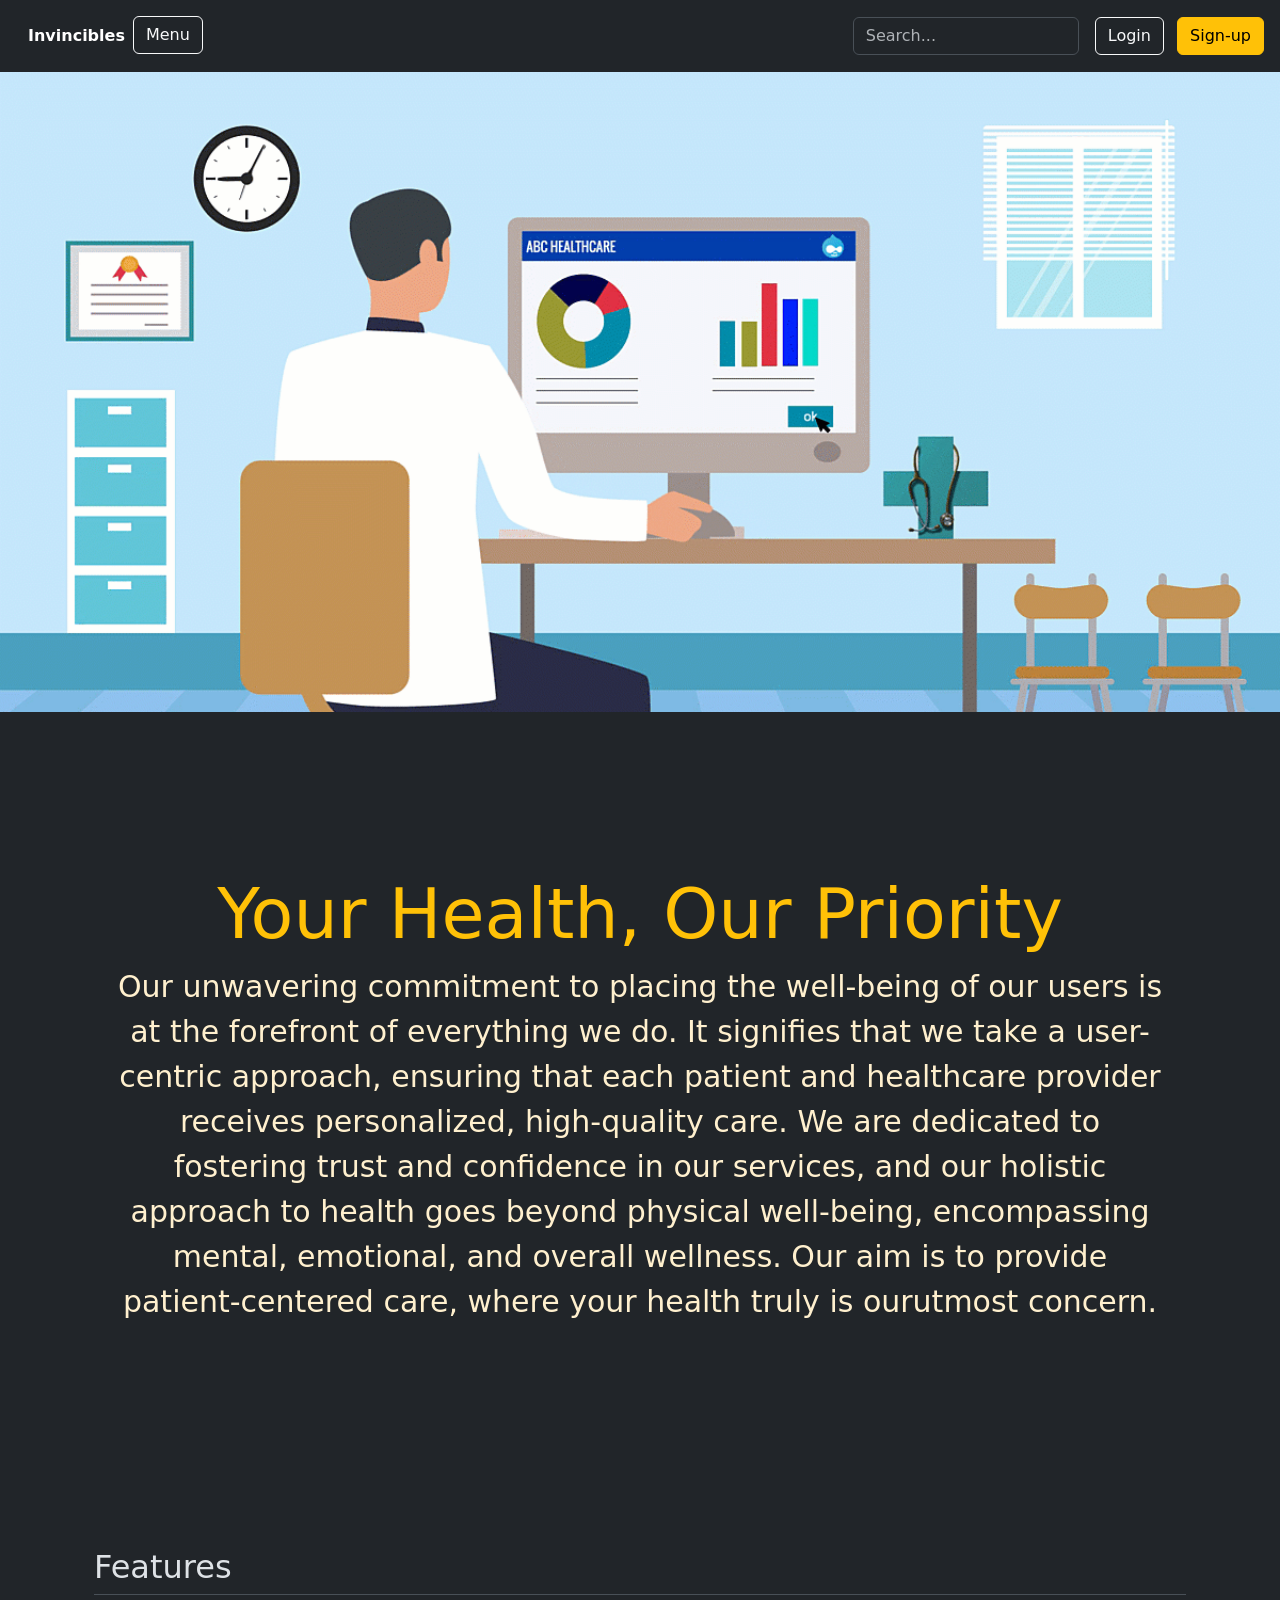
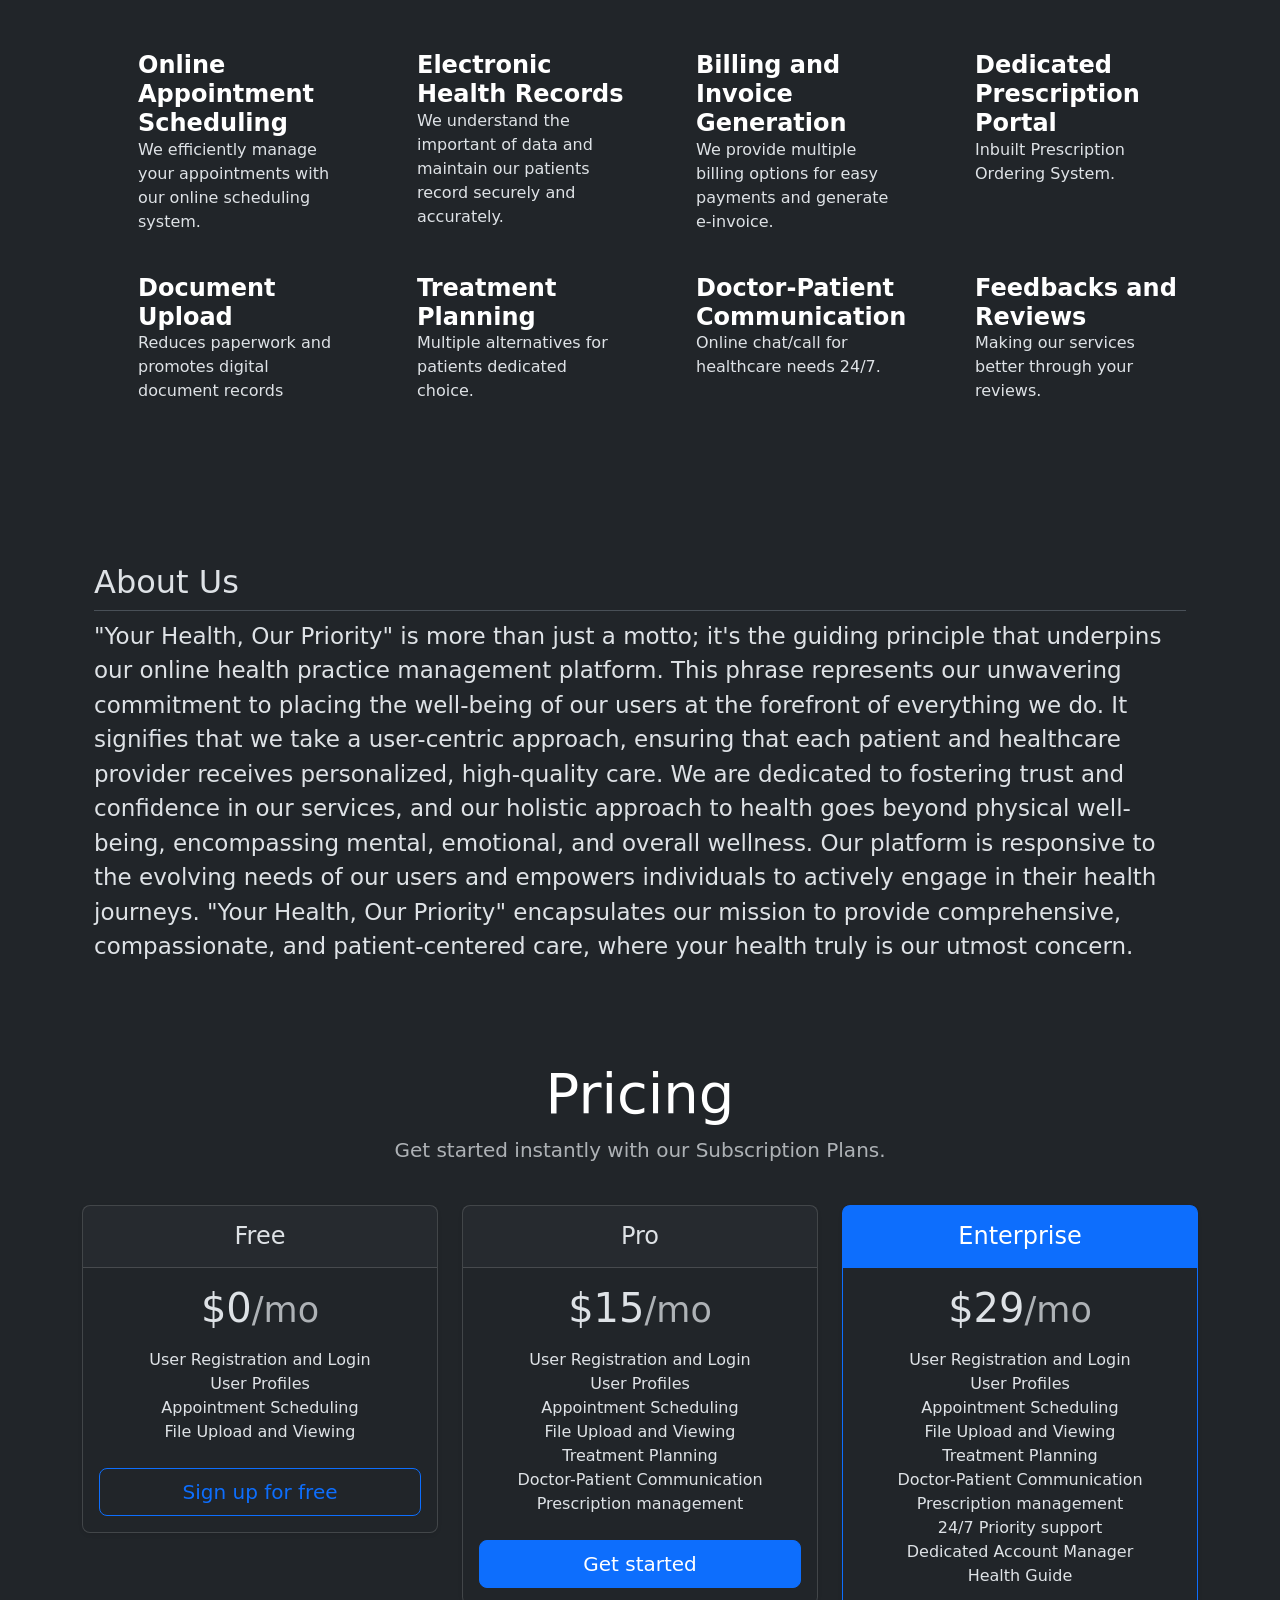
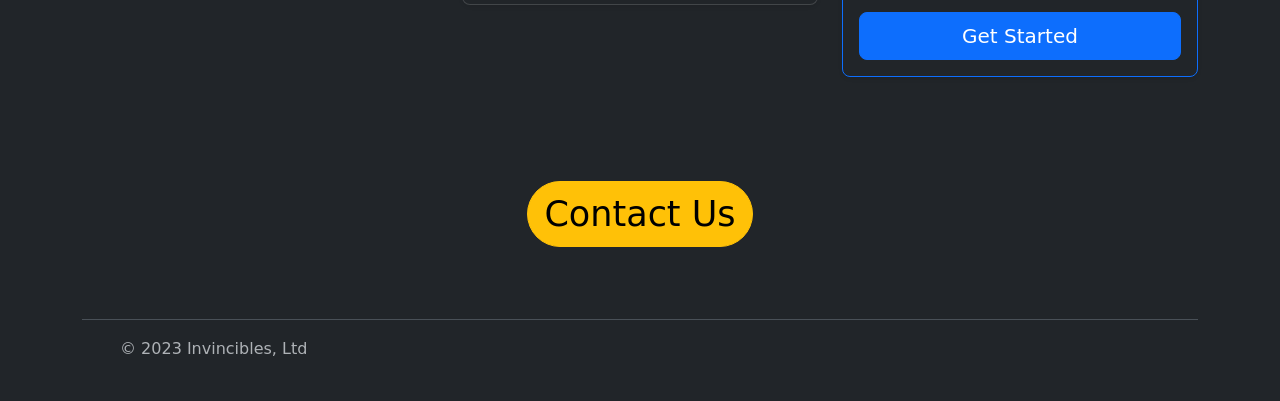
<file: Invincibles-Code/index.html>
<!DOCTYPE html>
<html lang="en" data-bs-theme="dark">

<head>
  <meta charset="UTF-8">
  <meta name="viewport" content="width=device-width, initial-scale=1.0">
  <title>Invincibles</title>
  <link href="https://cdn.jsdelivr.net/npm/bootstrap@5.3.1/dist/css/bootstrap.min.css" rel="stylesheet"
    integrity="sha384-4bw+/aepP/YC94hEpVNVgiZdgIC5+VKNBQNGCHeKRQN+PtmoHDEXuppvnDJzQIu9" crossorigin="anonymous">
  <link rel="stylesheet" href="./style.css">
</head>

<body>

  <!-- Navbar -->
  <section id="navbar">
    <header class="p-3 text-bg-dark">
      <div>
        <div class="d-flex flex-wrap align-items-center justify-content-center justify-content-lg-start ">
          <a href="/" class="d-flex align-items-center mb-2 mb-lg-0 text-white text-decoration-none">
            <svg class="bi me-1" width="0" height="30" role="img" aria-label="Bootstrap">
              <use xlink:href="#bootstrap"></use>
            </svg>
          </a>

          <ul class="nav col-12 col-lg-auto me-lg-auto mb-2 justify-content-cen mb-md-0">
            <li><a href="#" class="nav-link px-2 text-white"><b>Invincibles</b></a></li>
            <li>
              <div class="text-end">
                <button type="button" id="menuButton" class="btn btn-outline-light me-2">Menu</button>
              </div>
              <script>
                document.getElementById("menuButton").addEventListener("click", function() {
                  // Redirect to the desired page using JavaScript
                  window.location.href = "MenuBar.html";
                });
              </script>
            </li>
            <!-- <li><a href="#" class="nav-link px-2 text-white">Pricing</a></li>
            <li><a href="#" class="nav-link px-2 text-white">Contact Us</a></li>
            <li><a href="#" class="nav-link px-2 text-white">About</a></li> -->
          </ul>

          <form class="col-12 col-lg-auto mb-3 mb-lg-0 me-lg-3" role="search">
            <input type="search" class="form-control form-control-dark text-bg-dark" placeholder="Search..."
              aria-label="Search">
          </form>

          <div class="text-end">
            <button type="button" id="loginButton" class="btn btn-outline-light me-2">Login</button>
              <script>
                document.getElementById("loginButton").addEventListener("click", function() {
                  // Redirect to the desired page using JavaScript
                  window.location.href = "formvalidation.html";
                });
              </script>
            <button type="button" class="btn btn-warning">Sign-up</button>
          </div>
        </div>
      </div>
    </header>
  </section>


  <!-- Login Form Js-->
  <script>
    document.getElementById('loginButton').addEventListener('click', function () {
      var navbar = document.getElementById('navbar');
      var loginForm = document.getElementById('loginForm');

      // Toggle the visibility of the navbar and login form
      if (navbar.style.display === 'none') {
        navbar.style.display = 'block';
        loginForm.style.display = 'none';
      } else {
        navbar.style.display = 'none';
        loginForm.style.display = 'block';
      }
    });
  </script>

  <section class="full-width-section">
    <div>
      <img src="healthcare.gif" alt="healthcare img" style="width: 100%; height: auto;">
    </div>
  </section>


  <!-- Header -->
  <section>
    <div class="position-relative overflow-hidden p-3 p-md-5 m-md-3 text-center">
      <div class="p-lg-5 mx-auto my-5">
        <h1 class="hi">Your Health, Our Priority</h1>
        <p class="hello">Our unwavering commitment to placing the well-being of our users is at the forefront of
          everything we do. It
          signifies that we take a user-centric approach, ensuring that each patient and healthcare provider receives
          personalized, high-quality care. We are dedicated to fostering trust and confidence in our services, and our
          holistic approach to health goes beyond physical well-being, encompassing mental, emotional, and overall
          wellness. Our aim is to provide patient-centered care, where your health truly is ourutmost concern.</p>
        <div class="d-flex gap-3 justify-content-center lead fw-normal">
        </div>
        <div class="product-device shadow-sm d-none d-md-block"></div>
        <div class="product-device product-device-2 shadow-sm d-none d-md-block"></div>
      </div>
  </section>


  <!--Features-->
  <section id="Features">
    <div class="container px-4 py-5" id="icon-grid">
      <h2 class="pb-2 border-bottom">Features</h2>

      <div class="row row-cols-1 row-cols-sm-2 row-cols-md-3 row-cols-lg-4 g-4 py-5">
        <div class="col d-flex align-items-start">
          <svg class="bi text-body-secondary flex-shrink-0 me-3" width="1.75em" height="1.75em">
            <use xlink:href="#bootstrap"></use>
          </svg>
          <div>
            <h3 class="fw-bold mb-0 fs-4 text-body-emphasis">Online Appointment Scheduling</h3>
            <p>We efficiently manage your appointments with our online scheduling system.</p>
          </div>
        </div>
        <div class="col d-flex align-items-start">
          <svg class="bi text-body-secondary flex-shrink-0 me-3" width="1.75em" height="1.75em">
            <use xlink:href="#cpu-fill"></use>
          </svg>
          <div>
            <h3 class="fw-bold mb-0 fs-4 text-body-emphasis">Electronic Health Records</h3>
            <p>We understand the important of data and maintain our patients record securely and accurately.</p>
          </div>
        </div>
        <div class="col d-flex align-items-start">
          <svg class="bi text-body-secondary flex-shrink-0 me-3" width="1.75em" height="1.75em">
            <use xlink:href="#calendar3"></use>
          </svg>
          <div>
            <h3 class="fw-bold mb-0 fs-4 text-body-emphasis">Billing and Invoice Generation</h3>
            <p>We provide multiple billing options for easy payments and generate e-invoice.</p>
          </div>
        </div>
        <div class="col d-flex align-items-start">
          <svg class="bi text-body-secondary flex-shrink-0 me-3" width="1.75em" height="1.75em">
            <use xlink:href="#home"></use>
          </svg>
          <div>
            <h3 class="fw-bold mb-0 fs-4 text-body-emphasis">Dedicated Prescription Portal</h3>
            <p>Inbuilt Prescription Ordering System.</p>
          </div>
        </div>
        <div class="col d-flex align-items-start">
          <svg class="bi text-body-secondary flex-shrink-0 me-3" width="1.75em" height="1.75em">
            <use xlink:href="#speedometer2"></use>
          </svg>
          <div>
            <h3 class="fw-bold mb-0 fs-4 text-body-emphasis">Document Upload</h3>
            <p>Reduces paperwork and promotes digital document records</p>
          </div>
        </div>
        <div class="col d-flex align-items-start">
          <svg class="bi text-body-secondary flex-shrink-0 me-3" width="1.75em" height="1.75em">
            <use xlink:href="#toggles2"></use>
          </svg>
          <div>
            <h3 class="fw-bold mb-0 fs-4 text-body-emphasis">Treatment Planning</h3>
            <p>Multiple alternatives for patients dedicated choice.</p>
          </div>
        </div>
        <div class="col d-flex align-items-start">
          <svg class="bi text-body-secondary flex-shrink-0 me-3" width="1.75em" height="1.75em">
            <use xlink:href="#geo-fill"></use>
          </svg>
          <div>
            <h3 class="fw-bold mb-0 fs-4 text-body-emphasis">Doctor-Patient Communication</h3>
            <p>Online chat/call for healthcare needs 24/7.</p>
          </div>
        </div>
        <div class="col d-flex align-items-start">
          <svg class="bi text-body-secondary flex-shrink-0 me-3" width="1.75em" height="1.75em">
            <use xlink:href="#tools"></use>
          </svg>
          <div>
            <h3 class="fw-bold mb-0 fs-4 text-body-emphasis">Feedbacks and Reviews</h3>
            <p>Making our services better through your reviews.</p>
          </div>
        </div>
      </div>
    </div>
  </section>


  <!--About Us-->
  <section id="About">
    <div class="container px-4 py-5" id="icon-grid">
      <h2 class="pb-2 border-bottom">About Us</h2>
      <p class="helloo">"Your Health, Our Priority" is more than just a motto; it's the guiding principle that underpins
        our online
        health practice management platform. This phrase represents our unwavering commitment to placing the well-being
        of our users at the forefront of everything we do. It signifies that we take a user-centric approach, ensuring
        that each patient and healthcare provider receives personalized, high-quality care. We are dedicated to
        fostering trust and confidence in our services, and our holistic approach to health goes beyond physical
        well-being, encompassing mental, emotional, and overall wellness. Our platform is responsive to the evolving
        needs of our users and empowers individuals to actively engage in their health journeys. "Your Health, Our
        Priority" encapsulates our mission to provide comprehensive, compassionate, and patient-centered care, where
        your health truly is our utmost concern.</p>
    </div>
  </section>


  <!--Pricing Plans(Subscription model)-->
  <section id="Pricing">
    <div class="container py-3">
      <header>
        <div class="pricing-header p-3 pb-md-4 mx-auto text-center">
          <h1 class="display-4 fw-normal text-body-emphasis">Pricing</h1>
          <p class="fs-5 text-body-secondary">Get started instantly with our Subscription Plans.</p>
        </div>
      </header>

      <main>
        <div class="row row-cols-1 row-cols-md-3 mb-3 text-center">
          <div class="col">
            <div class="card mb-4 rounded-3 shadow-sm">
              <div class="card-header py-3">
                <h4 class="my-0 fw-normal">Free</h4>
              </div>
              <div class="card-body">
                <h1 class="card-title pricing-card-title">$0<small class="text-body-secondary fw-light">/mo</small></h1>
                <ul class="list-unstyled mt-3 mb-4">
                  <li>User Registration and Login</li>
                  <li>User Profiles</li>
                  <li>Appointment Scheduling</li>
                  <li>File Upload and Viewing</li>
                </ul>
                <button type="button" class="w-100 btn btn-lg btn-outline-primary">Sign up for free</button>
              </div>
            </div>
          </div>
          <div class="col">
            <div class="card mb-4 rounded-3 shadow-sm">
              <div class="card-header py-3">
                <h4 class="my-0 fw-normal">Pro</h4>
              </div>
              <div class="card-body">
                <h1 class="card-title pricing-card-title">$15<small class="text-body-secondary fw-light">/mo</small>
                </h1>
                <ul class="list-unstyled mt-3 mb-4">
                  <li>User Registration and Login</li>
                  <li>User Profiles</li>
                  <li>Appointment Scheduling</li>
                  <li>File Upload and Viewing</li>
                  <li>Treatment Planning</li>
                  <li>Doctor-Patient Communication</li>
                  <li>Prescription management</li>
                </ul>
                <button type="button" class="w-100 btn btn-lg btn-primary">Get started</button>
              </div>
            </div>
          </div>
          <div class="col">
            <div class="card mb-4 rounded-3 shadow-sm border-primary">
              <div class="card-header py-3 text-bg-primary border-primary">
                <h4 class="my-0 fw-normal">Enterprise</h4>
              </div>
              <div class="card-body">
                <h1 class="card-title pricing-card-title">$29<small class="text-body-secondary fw-light">/mo</small>
                </h1>
                <ul class="list-unstyled mt-3 mb-4">
                  <li>User Registration and Login</li>
                  <li>User Profiles</li>
                  <li>Appointment Scheduling</li>
                  <li>File Upload and Viewing</li>
                  <li>Treatment Planning</li>
                  <li>Doctor-Patient Communication</li>
                  <li>Prescription management</li>
                  <li>24/7 Priority support</li>
                  <li>Dedicated Account Manager</li>
                  <li>Health Guide</li>
                </ul>
                <button type="button" class="w-100 btn btn-lg btn-primary">Get Started</button>
              </div>
            </div>
          </div>
        </div>
      </main>
    </div>
  </section>

  <!-- Checkout form
  <section>
    <div class="row container g-5">
      <div class="col-md-5 col-lg-4 order-md-last">
        <h4 class="d-flex justify-content-between align-items-center mb-3">
          <span class="text-primary">Your cart</span>
          <span class="badge bg-primary rounded-pill">3</span>
        </h4>
        <ul class="list-group mb-3">
          <li class="list-group-item d-flex justify-content-between lh-sm">
            <div>
              <h6 class="my-0">Product name</h6>
              <small class="text-body-secondary">Brief description</small>
            </div>
            <span class="text-body-secondary">$12</span>
          </li>
          <li class="list-group-item d-flex justify-content-between lh-sm">
            <div>
              <h6 class="my-0">Second product</h6>
              <small class="text-body-secondary">Brief description</small>
            </div>
            <span class="text-body-secondary">$8</span>
          </li>
          <li class="list-group-item d-flex justify-content-between lh-sm">
            <div>
              <h6 class="my-0">Third item</h6>
              <small class="text-body-secondary">Brief description</small>
            </div>
            <span class="text-body-secondary">$5</span>
          </li>
          <li class="list-group-item d-flex justify-content-between bg-body-tertiary">
            <div class="text-success">
              <h6 class="my-0">Promo code</h6>
              <small>EXAMPLECODE</small>
            </div>
            <span class="text-success">−$5</span>
          </li>
          <li class="list-group-item d-flex justify-content-between">
            <span>Total (USD)</span>
            <strong>$20</strong>
          </li>
        </ul>

        <form class="card p-2">
          <div class="input-group">
            <input type="text" class="form-control" placeholder="Promo code">
            <button type="submit" class="btn btn-secondary">Redeem</button>
          </div>
        </form>
      </div>
      <div class="col-md-7 col-lg-8">
        <h4 class="mb-3">Billing address</h4>
        <form class="needs-validation" novalidate="">
          <div class="row g-3">
            <div class="col-sm-6">
              <label for="firstName" class="form-label">First name</label>
              <input type="text" class="form-control" id="firstName" placeholder="" value="" required="">
              <div class="invalid-feedback">
                Valid first name is required.
              </div>
            </div>

            <div class="col-sm-6">
              <label for="lastName" class="form-label">Last name</label>
              <input type="text" class="form-control" id="lastName" placeholder="" value="" required="">
              <div class="invalid-feedback">
                Valid last name is required.
              </div>
            </div>

            <div class="col-12">
              <label for="username" class="form-label">Username</label>
              <div class="input-group has-validation">
                <span class="input-group-text">@</span>
                <input type="text" class="form-control" id="username" placeholder="Username" required="">
                <div class="invalid-feedback">
                  Your username is required.
                </div>
              </div>
            </div>

            <div class="col-12">
              <label for="email" class="form-label">Email <span class="text-body-secondary">(Optional)</span></label>
              <input type="email" class="form-control" id="email" placeholder="you@example.com">
              <div class="invalid-feedback">
                Please enter a valid email address for shipping updates.
              </div>
            </div>

            <div class="col-12">
              <label for="address" class="form-label">Address</label>
              <input type="text" class="form-control" id="address" placeholder="1234 Main St" required="">
              <div class="invalid-feedback">
                Please enter your shipping address.
              </div>
            </div>

            <div class="col-12">
              <label for="address2" class="form-label">Address 2 <span
                  class="text-body-secondary">(Optional)</span></label>
              <input type="text" class="form-control" id="address2" placeholder="Apartment or suite">
            </div>

            <div class="col-md-5">
              <label for="country" class="form-label">Country</label>
              <select class="form-select" id="country" required="">
                <option value="">Choose...</option>
                <option>United States</option>
              </select>
              <div class="invalid-feedback">
                Please select a valid country.
              </div>
            </div>

            <div class="col-md-4">
              <label for="state" class="form-label">State</label>
              <select class="form-select" id="state" required="">
                <option value="">Choose...</option>
                <option>California</option>
              </select>
              <div class="invalid-feedback">
                Please provide a valid state.
              </div>
            </div>

            <div class="col-md-3">
              <label for="zip" class="form-label">Zip</label>
              <input type="text" class="form-control" id="zip" placeholder="" required="">
              <div class="invalid-feedback">
                Zip code required.
              </div>
            </div>
          </div>

          <hr class="my-4">

          <div class="form-check">
            <input type="checkbox" class="form-check-input" id="same-address">
            <label class="form-check-label" for="same-address">Shipping address is the same as my billing
              address</label>
          </div>

          <div class="form-check">
            <input type="checkbox" class="form-check-input" id="save-info">
            <label class="form-check-label" for="save-info">Save this information for next time</label>
          </div>

          <hr class="my-4">

          <h4 class="mb-3">Payment</h4>

          <div class="my-3">
            <div class="form-check">
              <input id="credit" name="paymentMethod" type="radio" class="form-check-input" checked="" required="">
              <label class="form-check-label" for="credit">Credit card</label>
            </div>
            <div class="form-check">
              <input id="debit" name="paymentMethod" type="radio" class="form-check-input" required="">
              <label class="form-check-label" for="debit">Debit card</label>
            </div>
            <div class="form-check">
              <input id="paypal" name="paymentMethod" type="radio" class="form-check-input" required="">
              <label class="form-check-label" for="paypal">PayPal</label>
            </div>
          </div>

          <div class="row gy-3">
            <div class="col-md-6">
              <label for="cc-name" class="form-label">Name on card</label>
              <input type="text" class="form-control" id="cc-name" placeholder="" required="">
              <small class="text-body-secondary">Full name as displayed on card</small>
              <div class="invalid-feedback">
                Name on card is required
              </div>
            </div>

            <div class="col-md-6">
              <label for="cc-number" class="form-label">Credit card number</label>
              <input type="text" class="form-control" id="cc-number" placeholder="" required="">
              <div class="invalid-feedback">
                Credit card number is required
              </div>
            </div>

            <div class="col-md-3">
              <label for="cc-expiration" class="form-label">Expiration</label>
              <input type="text" class="form-control" id="cc-expiration" placeholder="" required="">
              <div class="invalid-feedback">
                Expiration date required
              </div>
            </div>

            <div class="col-md-3">
              <label for="cc-cvv" class="form-label">CVV</label>
              <input type="text" class="form-control" id="cc-cvv" placeholder="" required="">
              <div class="invalid-feedback">
                Security code required
              </div>
            </div>
          </div>

          <hr class="my-4">

          <button class="w-100 btn btn-primary btn-lg" type="submit">Continue to checkout</button>
        </form>
      </div>
    </div>
  </section>
-->


<!--Contact Details-->
  <section>
    <div class="d-flex gap-2 justify-content-center py-5">
      <button class="btn btn-warning rounded-pill px-3 buy" type="button" id="contactButton">Contact Us</button>
    </div>
  </section>
  
  <script>
    document.getElementById("contactButton").addEventListener("click", function() {
      // Redirect to the desired page using JavaScript
      window.location.href = "contact.html";
    });
  </script>
  </section>
  

  <!--Footer-->
  <section>
    <div class="container">
      <footer class="d-flex flex-wrap justify-content-between align-items-center py-3 my-4 border-top">
        <div class="col-md-4 d-flex align-items-center">
          <a href="/" class="mb-3 me-2 mb-md-0 text-body-secondary text-decoration-none lh-1">
            <svg class="bi" width="30" height="24">
              <use xlink:href="#bootstrap"></use>
            </svg>
          </a>
          <span class="mb-3 mb-md-0 text-body-secondary">© 2023 Invincibles, Ltd</span>
        </div>

        <ul class="nav col-md-4 justify-content-end list-unstyled d-flex">
          <li class="ms-3"><a class="text-body-secondary" href="#"><svg class="bi" width="24" height="24">
                <use xlink:href="#twitter"></use>
              </svg></a></li>
          <li class="ms-3"><a class="text-body-secondary" href="#"><svg class="bi" width="24" height="24">
                <use xlink:href="#instagram"></use>
              </svg></a></li>
          <li class="ms-3"><a class="text-body-secondary" href="#"><svg class="bi" width="24" height="24">
                <use xlink:href="#facebook"></use>
              </svg></a></li>
        </ul>
      </footer>
    </div>
  </section>


  <script src="https://cdn.jsdelivr.net/npm/bootstrap@5.3.1/dist/js/bootstrap.bundle.min.js"
    integrity="sha384-HwwvtgBNo3bZJJLYd8oVXjrBZt8cqVSpeBNS5n7C8IVInixGAoxmnlMuBnhbgrkm"
    crossorigin="anonymous"></script>
</body>

</html>
</file>
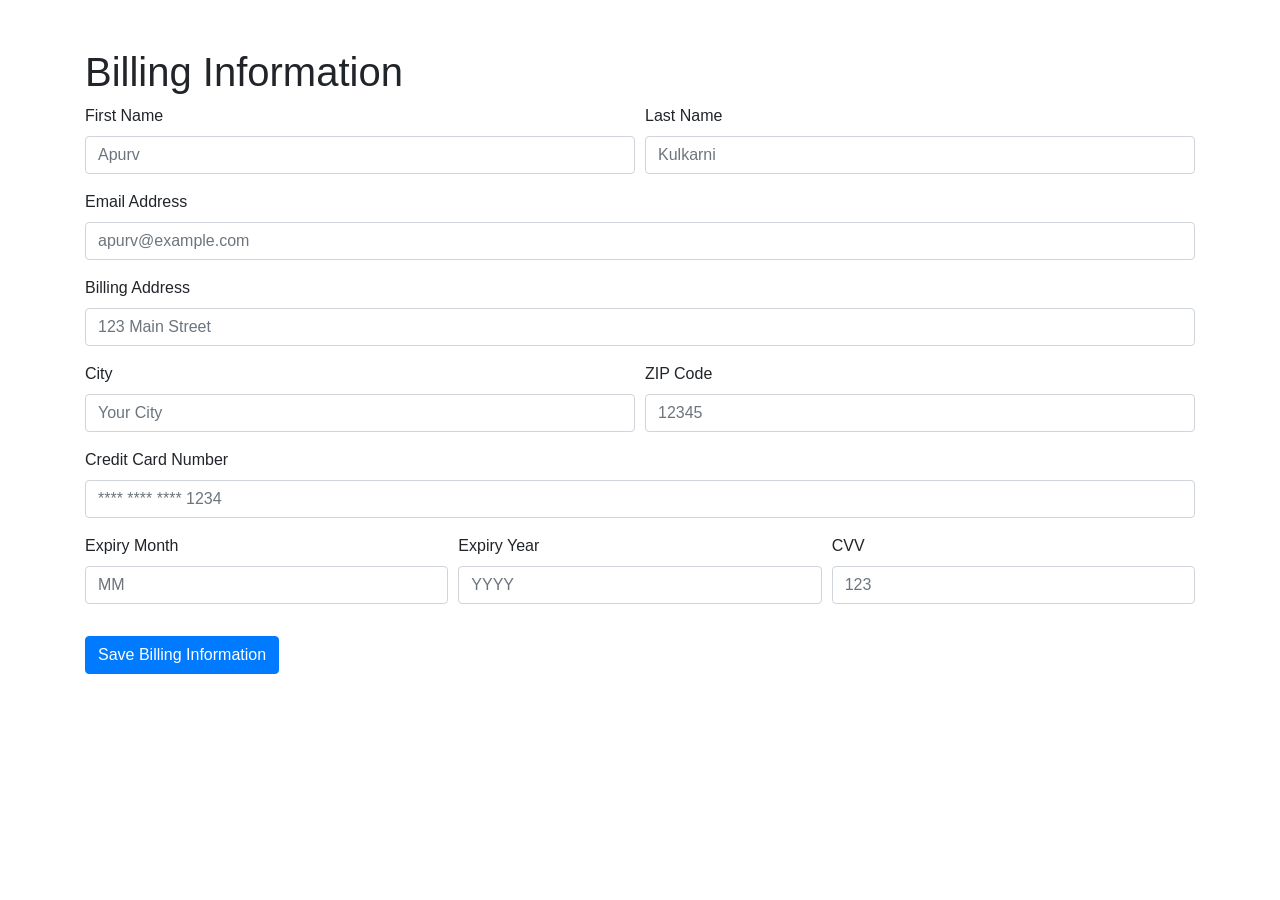
<file: Team Glitch/code files/billing/index.html>
<!DOCTYPE html>
<html lang="en">
<head>
    <meta charset="UTF-8">
    <meta name="viewport" content="width=device-width, initial-scale=1.0">
    <title>Billing Information - Apurv Kulkarni</title>
    <link rel="stylesheet" href="https://maxcdn.bootstrapcdn.com/bootstrap/4.5.2/css/bootstrap.min.css">
</head>
<body>
    <div class="container mt-5">
        <h1>Billing Information</h1>
        <form>
            <div class="form-row">
                <div class="form-group col-md-6">
                    <label for="first-name">First Name</label>
                    <input type="text" class="form-control" id="first-name" name="first-name" placeholder="Apurv">
                </div>
                <div class="form-group col-md-6">
                    <label for="last-name">Last Name</label>
                    <input type="text" class="form-control" id="last-name" name="last-name" placeholder="Kulkarni">
                </div>
            </div>
            <div class="form-group">
                <label for="email">Email Address</label>
                <input type="email" class="form-control" id="email" name="email" placeholder="apurv@example.com">
            </div>
            <div class="form-group">
                <label for="address">Billing Address</label>
                <input type="text" class="form-control" id="address" name="address" placeholder="123 Main Street">
            </div>
            <div class="form-row">
                <div class="form-group col-md-6">
                    <label for="city">City</label>
                    <input type="text" class="form-control" id="city" name="city" placeholder="Your City">
                </div>
                <div class="form-group col-md-6">
                    <label for="zip">ZIP Code</label>
                    <input type="text" class="form-control" id="zip" name="zip" placeholder="12345">
                </div>
            </div>
            <div class="form-group">
                <label for="credit-card">Credit Card Number</label>
                <input type="text" class="form-control" id="credit-card" name="credit-card" placeholder="**** **** **** 1234">
            </div>
            <div class="form-row">
                <div class="form-group col-md-4">
                    <label for="expiry-month">Expiry Month</label>
                    <input type="text" class="form-control" id="expiry-month" name="expiry-month" placeholder="MM">
                </div>
                <div class="form-group col-md-4">
                    <label for="expiry-year">Expiry Year</label>
                    <input type="text" class="form-control" id="expiry-year" name="expiry-year" placeholder="YYYY">
                </div>
                <div class="form-group col-md-4">
                    <label for="cvv">CVV</label>
                    <input type="text" class="form-control" id="cvv" name="cvv" placeholder="123">
                </div>
            </div>
            <button type="submit" class="btn btn-primary mt-3">Save Billing Information</button>
        </form>
    </div>
</body>
</html>
</file>
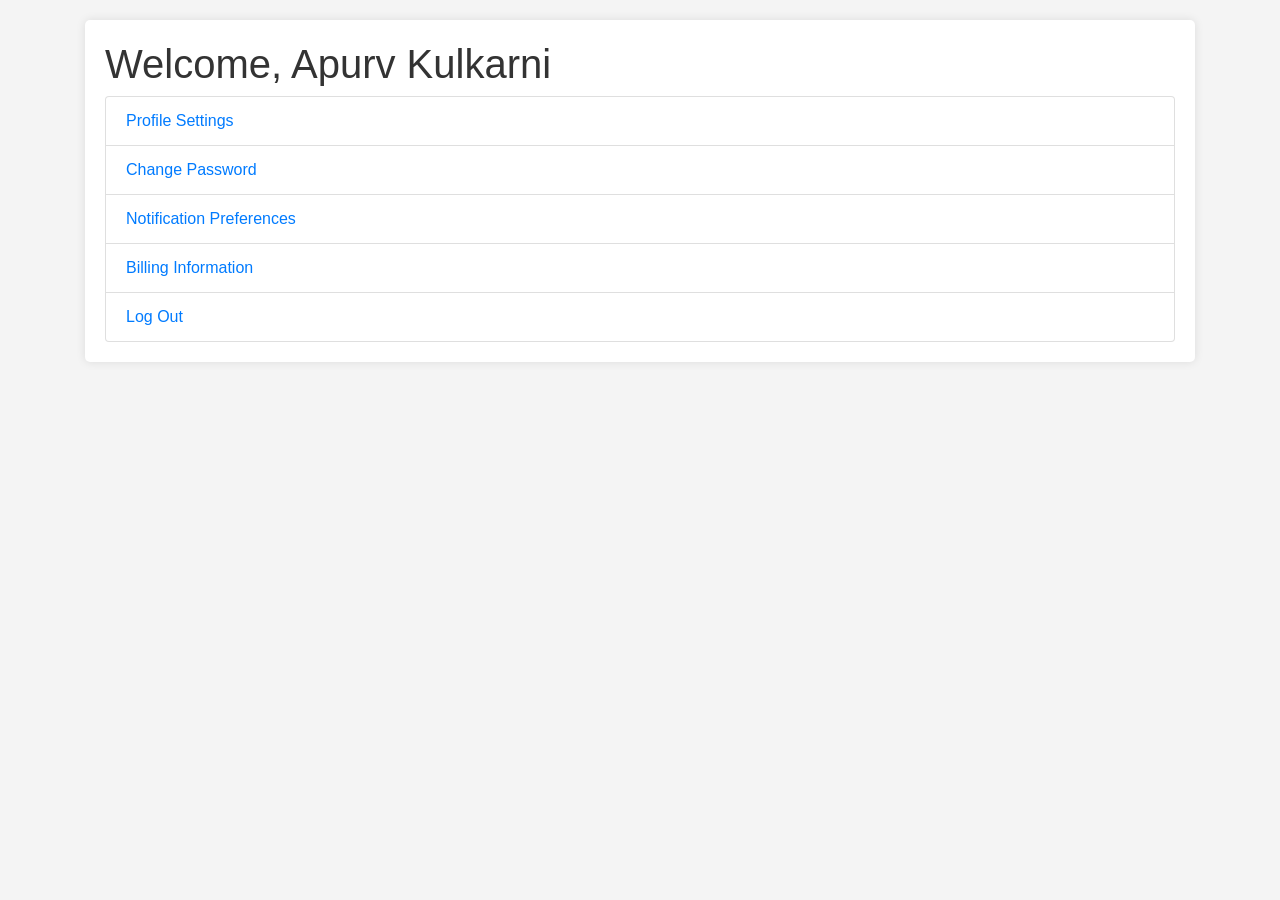
<file: Team Glitch/code files/loggedin/index.html>
<!DOCTYPE html>
<html lang="en">
<head>
    <meta charset="UTF-8">
    <meta name="viewport" content="width=device-width, initial-scale=1.0">
    <title>Welcome, Apurv Kulkarni</title>
    <link rel="stylesheet" href="https://maxcdn.bootstrapcdn.com/bootstrap/4.5.2/css/bootstrap.min.css">
    <style>
        body {
            background-color: #f4f4f4;
            padding: 20px;
        }
        .user-card {
            background: #fff;
            border-radius: 5px;
            box-shadow: 0 0 10px rgba(0, 0, 0, 0.1);
            padding: 20px;
        }
        h1 {
            color: #333;
        }
    </style>
</head>
<body>
    <div class="container">
        <div class="user-card">
            <h1>Welcome, Apurv Kulkarni</h1>
            <ul class="list-group">
                <a href="/bootstrap-5.0.2-examples/profile/index.html" class="list-group-item">Profile Settings</a>
                <a href="/bootstrap-5.0.2-examples/passchange/index.html" class="list-group-item">Change Password</a>
                <a href="/bootstrap-5.0.2-examples/notificationschange/index.html" class="list-group-item">Notification Preferences</a>
                <a href="/bootstrap-5.0.2-examples/billing/index.html" class="list-group-item">Billing Information</a>
                <a href="/bootstrap-5.0.2-examples/heroes/index.html" class="list-group-item">Log Out</a>
            </ul>
        </div>
    </div>
</body>
</html>
</file>
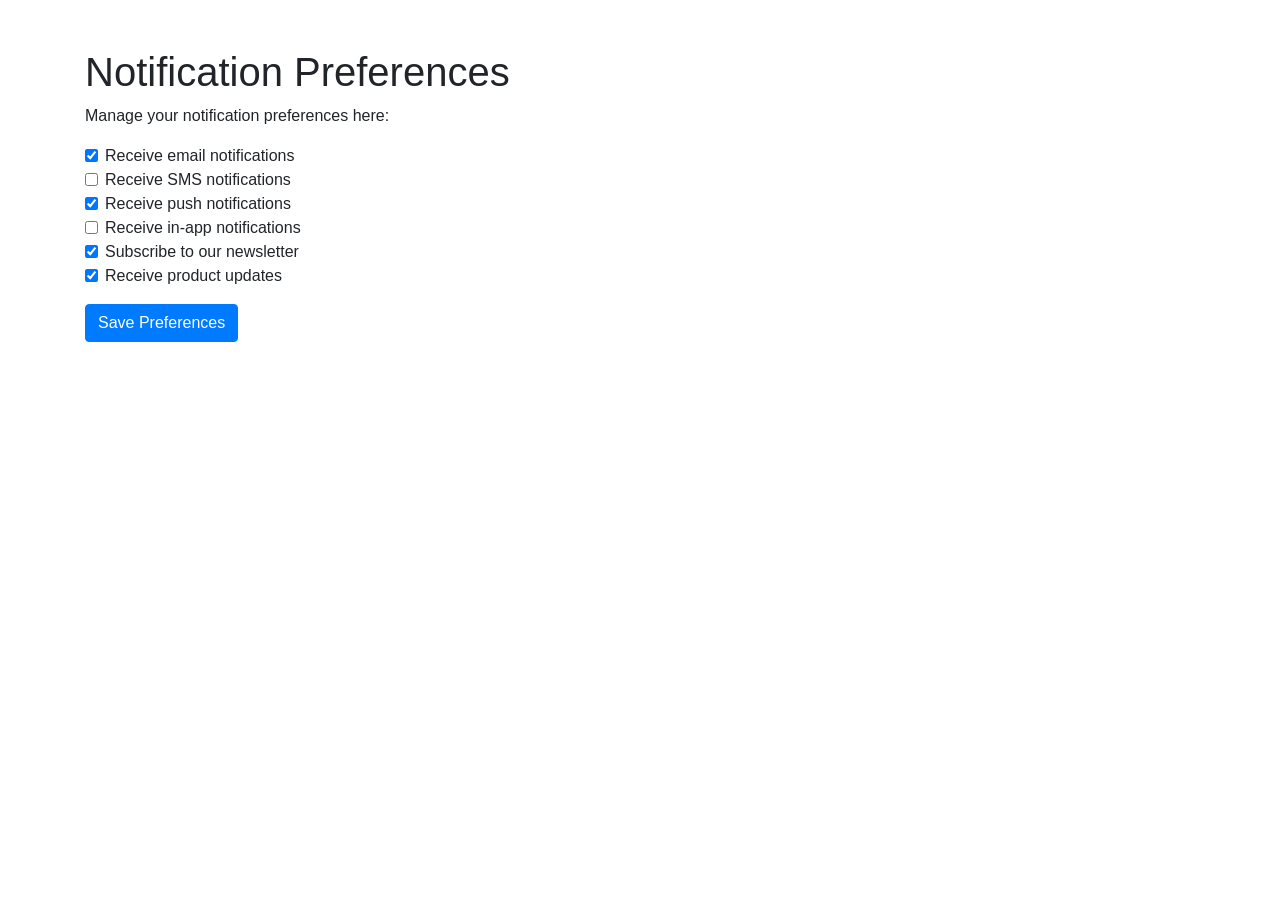
<file: Team Glitch/code files/notificationschange/index.html>
<!DOCTYPE html>
<html lang="en">
<head>
    <meta charset="UTF-8">
    <meta name="viewport" content="width=device-width, initial-scale=1.0">
    <title>Notification Preferences - Apurv Kulkarni</title>
    <link rel="stylesheet" href="https://maxcdn.bootstrapcdn.com/bootstrap/4.5.2/css/bootstrap.min.css">
</head>
<body>
    <div class="container">
        <h1 class="mt-5">Notification Preferences</h1>
        <p>Manage your notification preferences here:</p>
        <form>
            <div class="form-check">
                <input type="checkbox" class="form-check-input" id="email-notifications" name="email-notifications" checked>
                <label class="form-check-label" for="email-notifications">Receive email notifications</label>
            </div>
            <div class="form-check">
                <input type="checkbox" class="form-check-input" id="sms-notifications" name="sms-notifications">
                <label class="form-check-label" for="sms-notifications">Receive SMS notifications</label>
            </div>
            <div class="form-check">
                <input type="checkbox" class="form-check-input" id="push-notifications" name="push-notifications" checked>
                <label class="form-check-label" for="push-notifications">Receive push notifications</label>
            </div>
            <div class="form-check">
                <input type="checkbox" class="form-check-input" id="app-notifications" name="app-notifications">
                <label class="form-check-label" for="app-notifications">Receive in-app notifications</label>
            </div>
            <div class="form-check">
                <input type="checkbox" class="form-check-input" id="newsletter-subscription" name="newsletter-subscription" checked>
                <label class="form-check-label" for="newsletter-subscription">Subscribe to our newsletter</label>
            </div>
            <div class="form-check">
                <input type="checkbox" class="form-check-input" id="product-updates" name="product-updates" checked>
                <label class="form-check-label" for="product-updates">Receive product updates</label>
            </div>
            <button type="submit" class="btn btn-primary mt-3">Save Preferences</button>
        </form>
    </div>
</body>
</html>
</file>
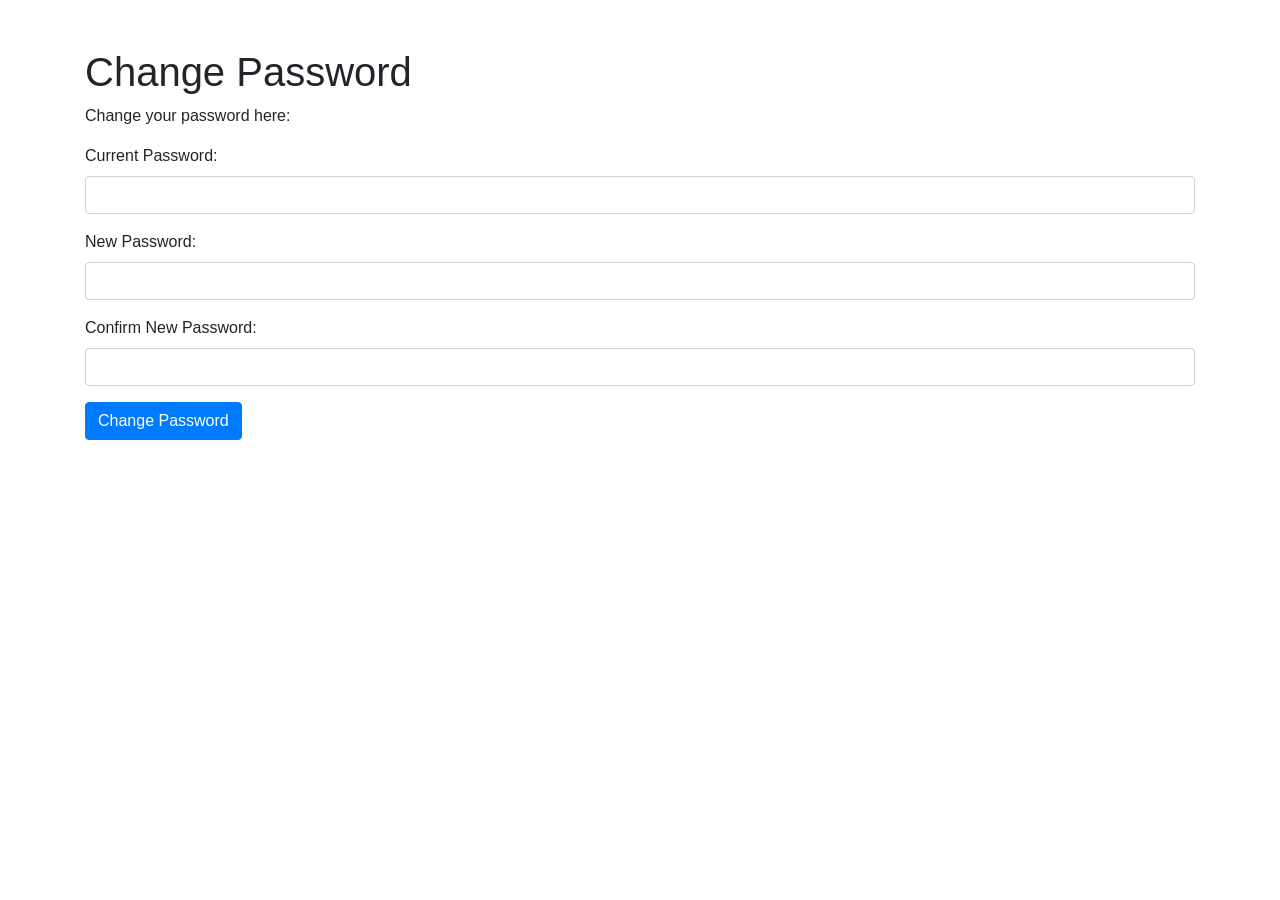
<file: Team Glitch/code files/passchange/index.html>
<!DOCTYPE html>
<html lang="en">
<head>
    <meta charset="UTF-8">
    <meta name="viewport" content="width=device-width, initial-scale=1.0">
    <title>Change Password - Apurv Kulkarni</title>
    <link rel="stylesheet" href="https://maxcdn.bootstrapcdn.com/bootstrap/4.5.2/css/bootstrap.min.css">
</head>
<body>
    <div class="container">
        <h1 class="mt-5">Change Password</h1>
        <p>Change your password here:</p>
        <form>
            <div class="form-group">
                <label for="current-password">Current Password:</label>
                <input type="password" class="form-control" id="current-password" name="current-password">
            </div>
            <div class="form-group">
                <label for="new-password">New Password:</label>
                <input type="password" class="form-control" id="new-password" name="new-password">
            </div>
            <div class="form-group">
                <label for="confirm-new-password">Confirm New Password:</label>
                <input type="password" class="form-control" id="confirm-new-password" name="confirm-new-password">
            </div>
            <button type="submit" class="btn btn-primary">Change Password</button>
        </form>
    </div>
</body>
</html>
</file>
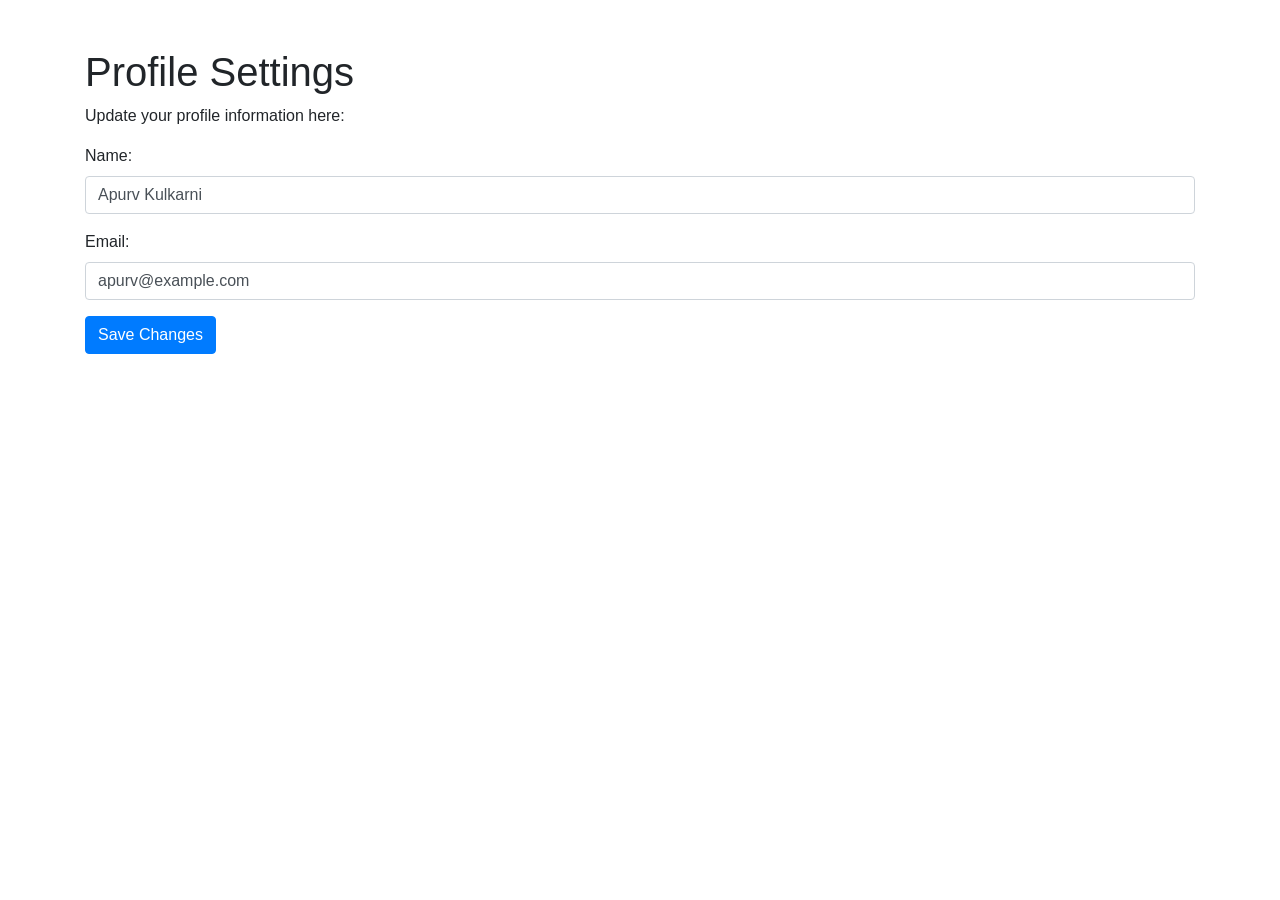
<file: Team Glitch/code files/profile/index.html>
<!DOCTYPE html>
<html lang="en">
<head>
    <meta charset="UTF-8">
    <meta name="viewport" content="width=device-width, initial-scale=1.0">
    <title>Profile Settings - Apurv Kulkarni</title>
    <link rel="stylesheet" href="https://maxcdn.bootstrapcdn.com/bootstrap/4.5.2/css/bootstrap.min.css">
</head>
<body>
    <div class="container">
        <h1 class="mt-5">Profile Settings</h1>
        <p>Update your profile information here:</p>
        <form>
            <div class="form-group">
                <label for="name">Name:</label>
                <input type="text" class="form-control" id="name" name="name" value="Apurv Kulkarni">
            </div>
            <div class="form-group">
                <label for="email">Email:</label>
                <input type="email" class="form-control" id="email" name="email" value="apurv@example.com">
            </div>
            <button type="submit" class="btn btn-primary">Save Changes</button>
        </form>
    </div>
</body>
</html>
</file>
<file: Invincibles-Code/style.css>
.text{
    color: white;
    font-family: 'Times New Roman', Times, serif;
    font-size: 77px;
}

.hi{
    font-size: 70px;
    color: #FFC107;
}

.hello{
    color: #FFF0CE;
    font-size: 30px;
}

.subhead{
    color: white;
}

.buy{
    font-size: 35px;
  }

.helloo{
    font-size: 23px;
}
</file>
